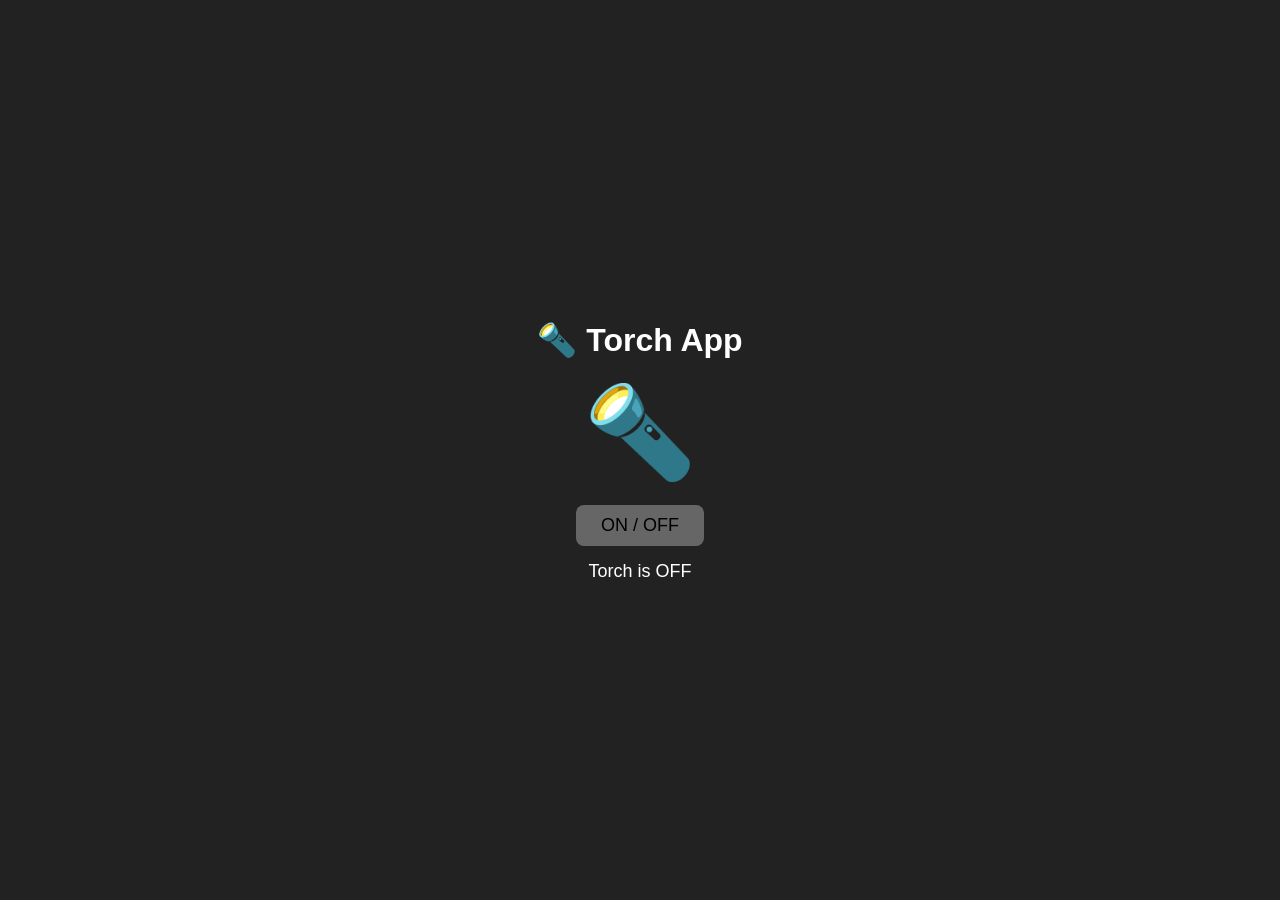
<file: index.html>
<!DOCTYPE html>
<html lang="en">
<head>
    <meta charset="UTF-8">
    <meta name="viewport" content="width=device-width, initial-scale=1.0">
    <title>Torch App</title>
    <link rel="stylesheet" href="Torch.css">
</head>
<body>
    <div class="container">
        <h1>🔦 Torch App</h1>
        <div id="torch" class="torch">
            🔦
        </div>
        <button onclick="toggleTorch()">ON / OFF</button>
        <p id="status">Torch is OFF</p>
    </div>
    <script src="script.js"></script>
</body>
</html>
</file>
<file: Torch.css>
body{
    margin: 0;
    display: flex;
    justify-content: center;
    align-items: center;
    height: 100vh;
    background: #222;
    font-family: Arial, Helvetica, sans-serif;
    color: #fff;
}
.container{
    text-align: center;
}
.torch{
    font-size: 90px;
    margin: 20px;
    transition: 0.3s;
}
.on{
    color: yellow;
    text-shadow: 0 0 30px yellow, 0 0 60px yellow;
}
button{
    padding: 10px 25px;
    font-size: 18px;
    cursor: pointer;
    border: none;
    border-radius: 8px;
    background: #666;
}
#status{
    margin-top: 15px;
    font-size: 18px;
}
</file>
